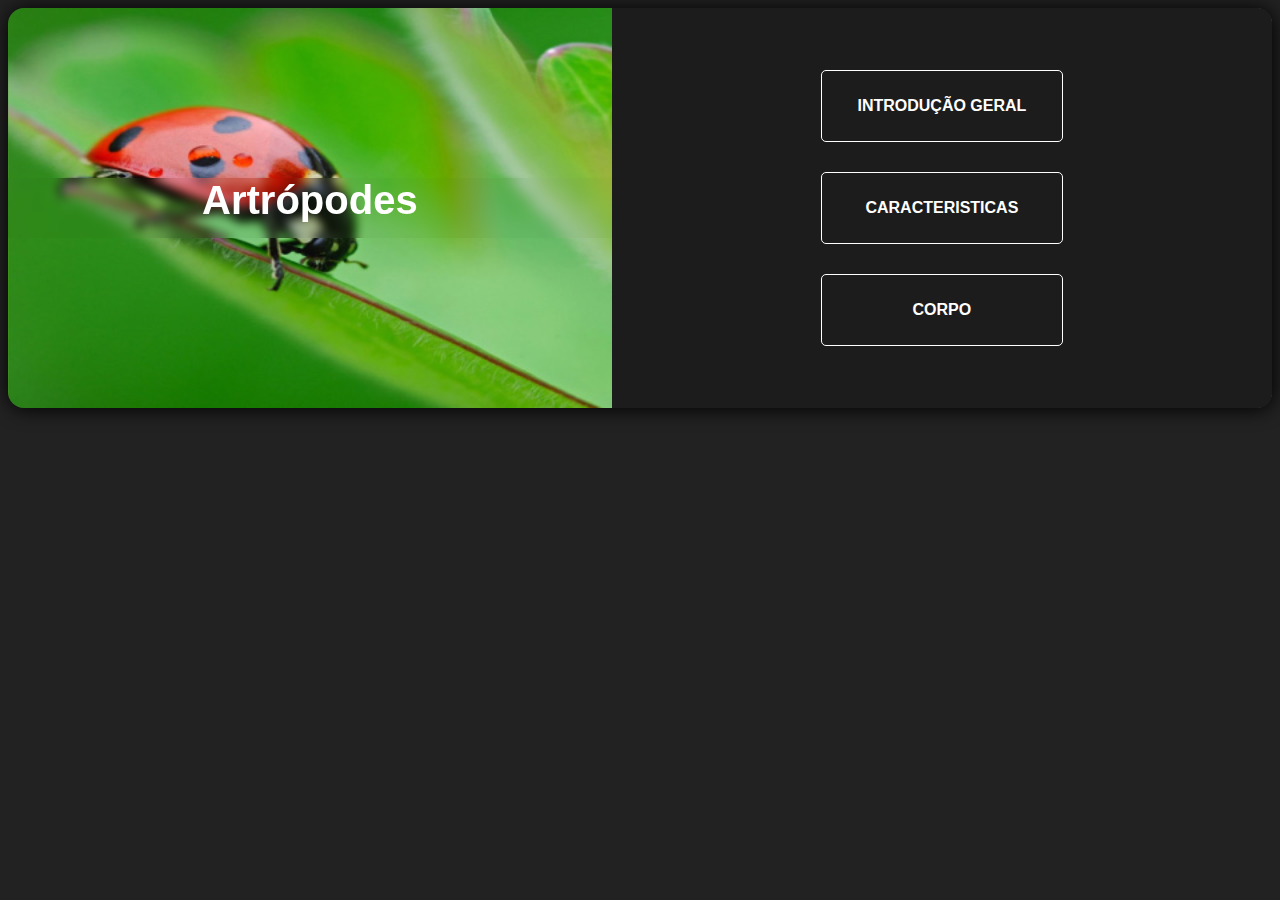
<file: index.html>
<!DOCTYPE html>
<html lang="en">
<head>
  <meta charset="UTF-8">
  <meta name="viewport" content="width=device-width, initial-scale=1.0">
  <title>Artrópodes</title>
  <link rel="stylesheet" href="index.css">
</head>
<body>
  <div class="container">
    <h1>Artrópodes</h1>
    <div class="links">
      <a href="./Introduc.html" class="btn">Introdução Geral</a>
      <a href="./Carac.html" class="btn">Caracteristicas</a>
      <a href="./Corpo.html" class="btn">Corpo</a>
    </div>
  </div>
  
</body>
</html>
</file>
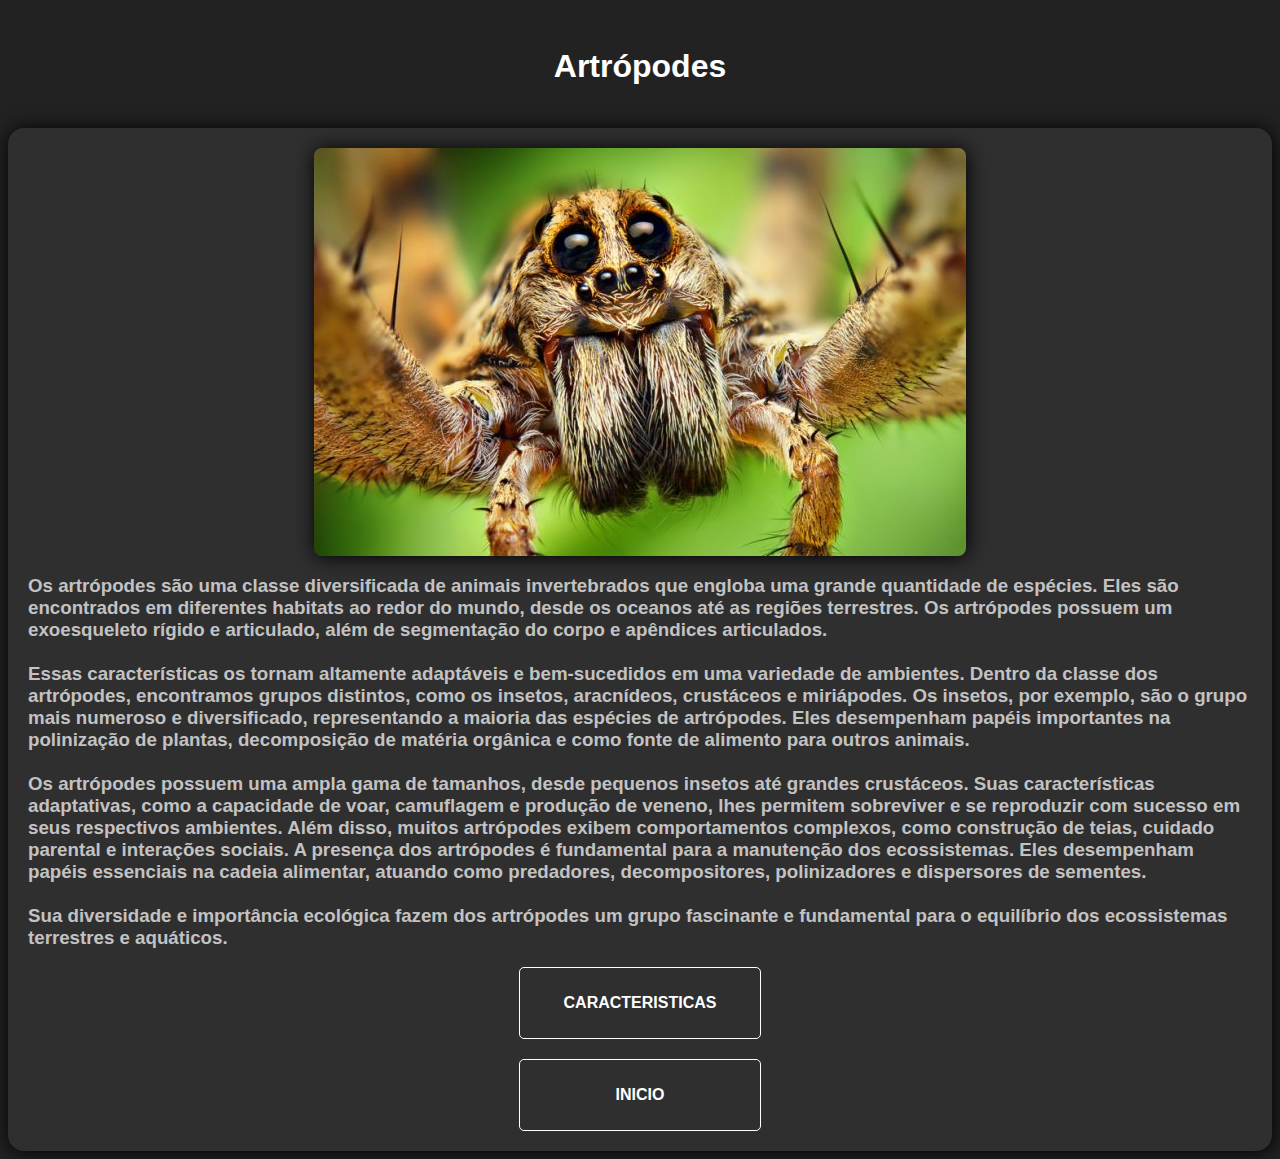
<file: Introduc.html>
<!DOCTYPE html>
<html lang="en">
<head>
  <meta charset="UTF-8">
  <meta name="viewport" content="width=device-width, initial-scale=1.0">
  <title>Introdução</title>
  <link rel="stylesheet" href="Introduc.css">
</head>
<body>
  <div class="container">
      <h1 class="h1-1">Artrópodes</h1>
    <div class="TextArea">
      <img class="img1" src="./Artropode.jpg" alt="" srcset="">
      <h3 class="h3T">Os artrópodes são uma classe diversificada de animais invertebrados que engloba uma grande quantidade de espécies. 
      Eles são encontrados em diferentes habitats ao redor do mundo, desde os oceanos até as regiões terrestres.
      Os artrópodes possuem um exoesqueleto rígido e articulado, além de segmentação do corpo e apêndices articulados.
      <br><br> Essas características os tornam altamente adaptáveis e bem-sucedidos em uma variedade de ambientes.

      Dentro da classe dos artrópodes, encontramos grupos distintos, como os insetos, aracnídeos, crustáceos e miriápodes.
      Os insetos, por exemplo, são o grupo mais numeroso e diversificado, representando a maioria das espécies de artrópodes.
      Eles desempenham papéis importantes na polinização de plantas, decomposição de matéria orgânica e como fonte de alimento para outros animais.
      <br><br>
      
      Os artrópodes possuem uma ampla gama de tamanhos, desde pequenos insetos até grandes crustáceos. Suas características adaptativas, como a capacidade de voar, camuflagem e produção de veneno, lhes permitem sobreviver e se reproduzir com sucesso em seus respectivos ambientes.
      Além disso, muitos artrópodes exibem comportamentos complexos, como construção de teias, cuidado parental e interações sociais.
      
      A presença dos artrópodes é fundamental para a manutenção dos ecossistemas. Eles desempenham papéis essenciais na cadeia alimentar, atuando como predadores, decompositores, polinizadores e dispersores de sementes.
      <br><br>
      Sua diversidade e importância ecológica fazem dos artrópodes um grupo fascinante e fundamental para o equilíbrio dos ecossistemas terrestres e aquáticos.</h3>
      
      <div class="links">
        <a class="btn" href="./Carac.html">Caracteristicas</a>
        <a class="btn" href="./index.html">Inicio</a>
      </div>
    </div>
  
  </div>
</body>
</html>
</file>
<file: index.css>
body{
  background: #222222;
}

*{
  font-family: "Inter", sans-serif;
}

.container{
  display: grid;
  grid-template-columns: auto auto;
  background-image: url(./bcM.jpg);
  background-size: 800px;
  box-shadow: 1px 1px 20px ;
  height: 400px;
  border-radius: 16px;
  animation: appear 2s;
}

.container h1{
  align-self: center;
  background: rgba(0, 0, 0, 0.018);
  backdrop-filter: blur(5px);
  font-size: 40px;
  height:15%;
  display: flex;
  justify-content: center;
  text-align: center;
  font-weight: 800;
  color: rgb(255, 255, 255);
}

.links{
  background: rgb(28, 28, 28);
  display: flex;
  gap: 30px;
  flex-direction: column;
  align-items: center;
  justify-content: center;
  border-top-right-radius: 14px;
  border-bottom-right-radius: 14px;
}

.btn{
  display: flex;
  height: 30px;
  width: 200px;
  border: 1px solid rgb(255, 255, 255);
  border-radius: 5px;
  justify-content: center;
  align-items: center;
  font-weight: 800;
  text-decoration: none;
  text-transform: uppercase;
  color: rgb(255, 255, 255);
  position: relative;
  transition: all 0.5s;
  padding: 20px;
  margin: 0px 15px;
}


.btn::before{
  position: absolute;
  content: '';
  height: 0%;
  width: 100%;
  background: linear-gradient(to right, #2bff00, #b7ff00);
  left: 0;
  opacity: 0;
  display: block;
  z-index: -1;
  border-radius: 5px;
  transition: all 0.5s;
}

.btn:hover::before{
  height: 100%;
  opacity: 1;
}

.btn:hover{
  color: white;
  box-shadow: 1px 1px 20px rgba(0, 255, 21, 0.507);
  scale: 1.05;
}

@keyframes appear {
  0%{
    opacity: 0;
    margin-top: 180px;
  }
  100%{
    opacity: 1;
    margin-top: 0;
  }
}
</file>
<file: Introduc.css>
body{
  background: #222222;
}

*{
  font-family: "inter",sans-serif;
}

.h1-1{
  color: white;
  margin: auto;
  padding: 40px;
  position: relative;
  width: fit-content;
}

.h1-1::after{
  content: '';
  display: block;
  height: 3px;
  width: 0%;
  opacity: 0;
  background: linear-gradient(to right, #ff8400, #ffea00);
  animation: linha 5s infinite;
}

.container{
  display: grid;
  justify-content: center;
  animation: appear 3s;
}

.TextArea{
  background: rgb(47, 47, 47);
  padding: 20px;
  border-radius: 1rem;
  box-shadow: 1px 1px 20px;
}

.h3T{
  color: #c3c2c2;
}

.img1{
  display: block;
  justify-self: center;
  margin: auto;
  border-radius: 8px;
  box-shadow: 1px 1px 20px;
}

.btn{
  display: flex;
  height: 30px;
  width: 200px;
  border: 1px solid rgb(255, 255, 255);
  border-radius: 5px;
  justify-content: center;
  align-items: center;
  font-weight: 800;
  text-decoration: none;
  text-transform: uppercase;
  color: rgb(255, 255, 255);
  position: relative;
  transition: all 0.5s;
  padding: 20px;
  margin: 0px 15px;
}


.btn::before{
  position: absolute;
  content: '';
  height: 0%;
  width: 100%;
  background: linear-gradient(to right, #2bff00, #b7ff00);
  left: 0;
  opacity: 0;
  display: block;
  z-index: -1;
  border-radius: 5px;
  transition: all 0.5s;
}

.btn:hover::before{
  height: 100%;
  opacity: 1;
}

.btn:hover{
  color: white;
  box-shadow: 1px 1px 20px rgba(0, 255, 21, 0.507);
  scale: 1.05;
}

.links{
  display: flex;
  justify-content: center;
  flex-direction: column;
  align-items: center;
  gap: 20px;
}

@keyframes linha{
  50%{
    width: 100%;
    opacity: 1;
  }
  100%{
    width: 0%;
    opacity: 0;
  }
}

@keyframes appear {
  0%{
    opacity: 0;
  }
  100%{
    opacity: 1;
  }
}
</file>
